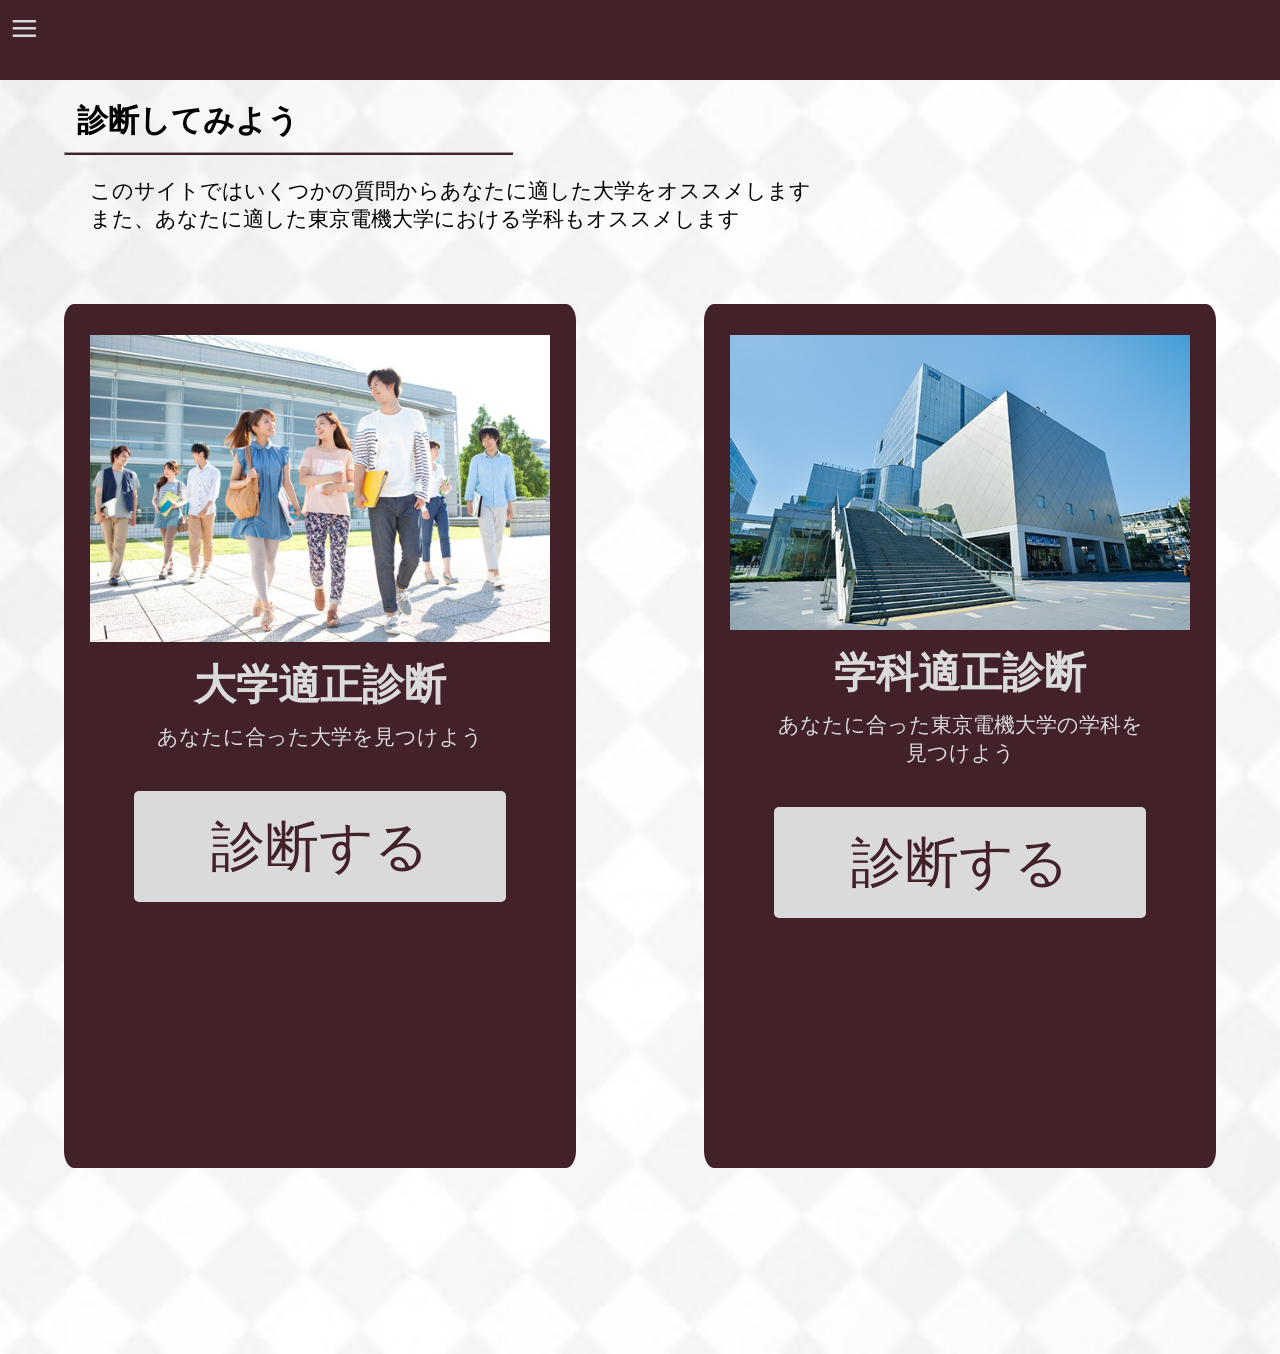
<file: app/templates/app/index.html>
<!DOCTYPE html>
<html lang="ja">
<head>
    <meta charset="UTF-8">
    <meta name="viewport" content="width=device-width, initial-scale=1.0">
    <title>適正診断</title>
    <link href="css/top_page.css" rel="stylesheet" type="text/css" media="all">
</head>
<body>
<!--ページのトップ-->
<div class="top">
<label for="check" class="display_on">≡</label>
</div>

<!--前置き-->
<h2 style="padding-left:6%;margin:0;padding-top:20px;">診断してみよう</h2>
<hr class="line">
<div class="detail">
    <p>このサイトではいくつかの質問からあなたに適した大学をオススメします<br>
        また、あなたに適した東京電機大学における学科もオススメします<br>
    </p>
</div>
<!--診断選択-->
<div class="buttom">
    <div class="buttom_1">
        <div class="center">
            <img src="img/students.jpg">
            <h1>大学適正診断</h1>
            <p>あなたに合った大学を見つけよう</p>
            <div class="atag">
                <a href="test_university.html">診断する</a>
            </div>
        </div>
    </div>
    <div class="buttom_2">
        <div class="center">
            <img src="img/tdu.jpg">
            <h1>学科適正診断</h1>
            <p>あなたに合った東京電機大学の学科を<br>見つけよう</p>
            <div class="atag">
                <a href="">診断する</a>
            </div>
        </div>
    </div>
</div>

<!--サイドバー-->
<section>
<input class="sidebar_button" type="checkbox" id="check">
<label for="check" class="dark"></label>
<div class="sidebar">
    <h2>情報一覧</h2>
    <ul>
        <li><a href="index.html">トップページ</a></li>
        <li>◆診断一覧◆</li>
        <li><a href="test_university.html">大学適正診断</a></li>
        <li><a href="test_department.html">学科適正診断</a></li>
    </ul>
</div>
</section>

</body>
</html>
</file>
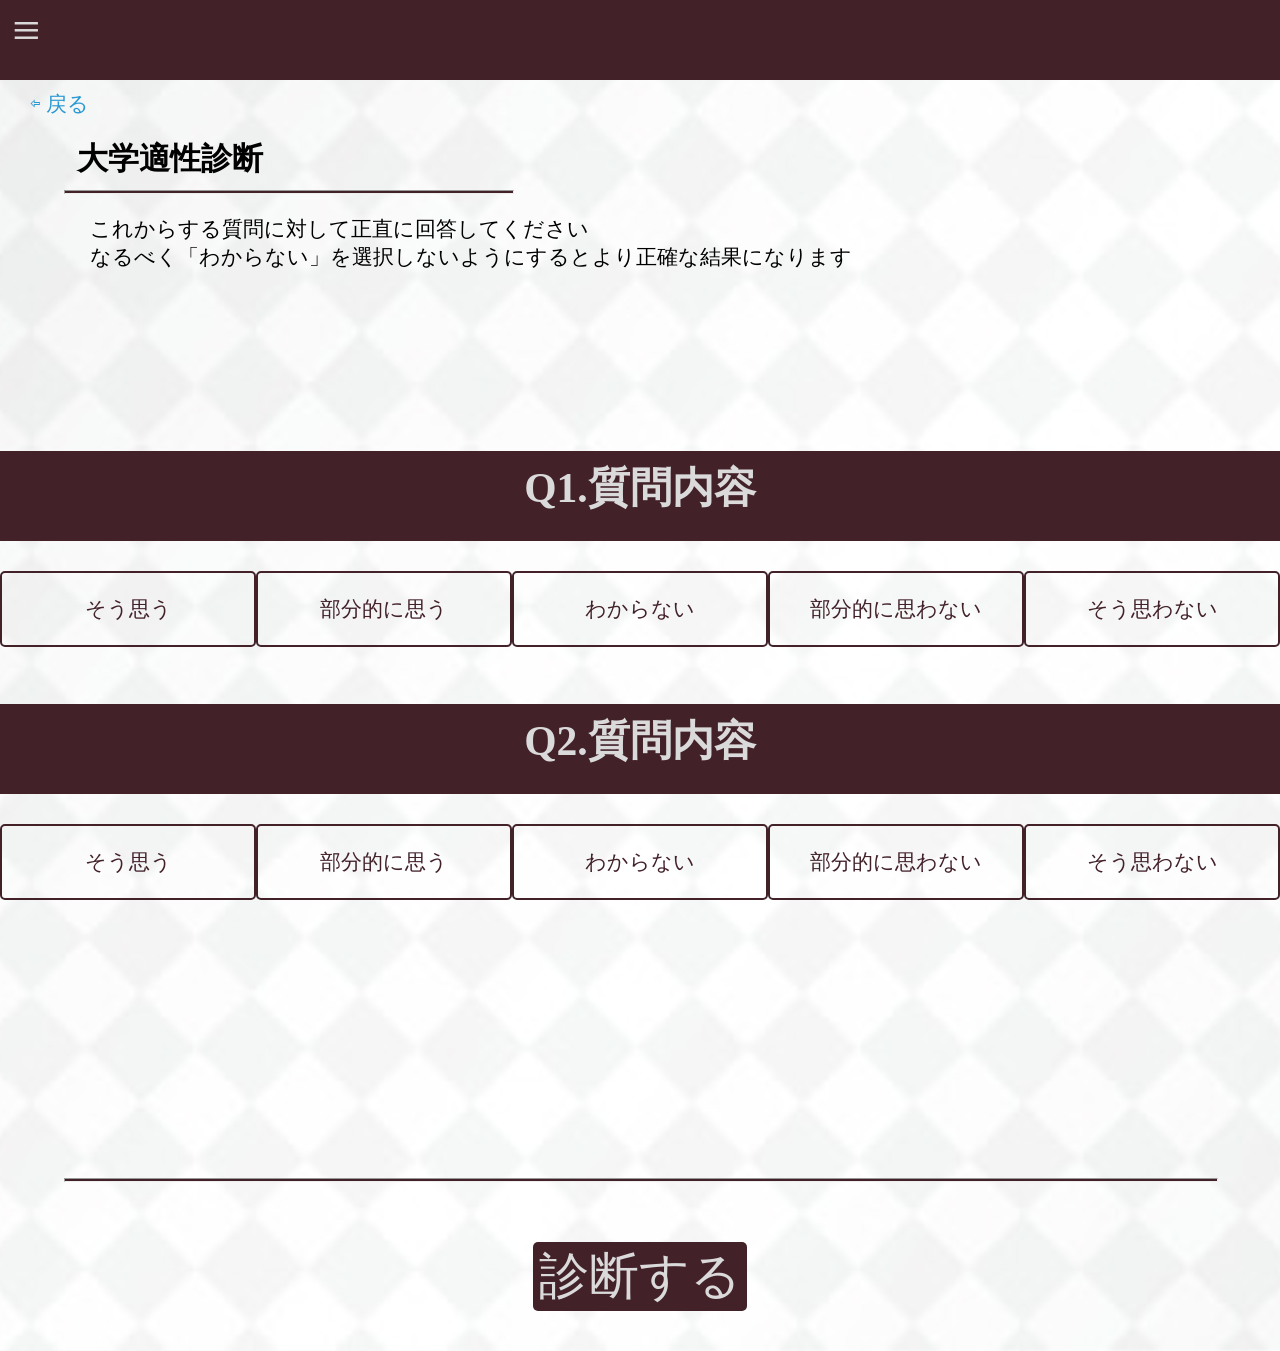
<file: app/templates/app/test_university.html>
<!DOCTYPE html>
<html lang="ja">
<head>
    <meta charset="UTF-8">
    <meta name="viewport" content="width=device-width, initial-scale=1.0">
    <title>大学適正診断</title>
    <link href="css/test.css" rel="stylesheet" type="text/css" media="all">
    <script src="js/test_university.js"></script>
</head>
<body>
<div class="top">
    <label for="check" class="display_on">≡</label>
</div>

<div class="back_page">
    <a href="index.html">⇦ 戻る</a>
</div>
<h2 style="padding-left:6%;margin:0;padding-top:20px;">大学適性診断</h2>
<hr class="line">
<div class="detail">
    <p>これからする質問に対して正直に回答してください<br>なるべく「わからない」を選択しないようにするとより正確な結果になります</p>
</div>

<div class="frame">
<div class="question">
    <h1>Q1.質問内容</h1>
    <div class="center">
        <input type="radio" id="q1_1" name="q_1" value="4">
        <label for="q1_1">そう思う</label>
        <input type="radio" id="q1_2" name="q_1" value="3">
        <label for="q1_2">部分的に思う</label>
        <input type="radio" id="q1_3" name="q_1" value="2">
        <label for="q1_3">わからない</label>
        <input type="radio" id="q1_4" name="q_1" value="1">
        <label for="q1_4">部分的に思わない</label>
        <input type="radio" id="q1_5" name="q_1" value="0">
        <label for="q1_5">そう思わない</label>
    </div>
</div>
</div>

<div class="question">
    <h1>Q2.質問内容</h1>
    <div class="center">
        <input type="radio" id="q2_1" name="q_2" value="4">
        <label for="q2_1">そう思う</label>
        <input type="radio" id="q2_2" name="q_2" value="3">
        <label for="q2_2">部分的に思う</label>
        <input type="radio" id="q2_3" name="q_2" value="2">
        <label for="q2_3">わからない</label>
        <input type="radio" id="q2_4" name="q_2" value="1">
        <label for="q2_4">部分的に思わない</label>
        <input type="radio" id="q2_5" name="q_2" value="0">
        <label for="q2_5">そう思わない</label>
    </div>
</div>

<div class="end">
    <hr class="line">
    <button type="button" onclick="calculateScore()">診断する</button>
</div>

<!--サイドバー-->
<section>
<input class="sidebar_button" type="checkbox" id="check">
<label for="check" class="dark"></label>
<div class="sidebar">
    <h2>情報一覧</h2>
    <ul>
        <li><a href="index.html">トップページ</a></li>
        <li>◆診断一覧◆</li>
        <li><a href="test_university.html">大学適正診断</a></li>
        <li><a href="test_department.html">学科適正診断</a></li>
    </ul>
</div>
</section>

</body>
</html>
</file>
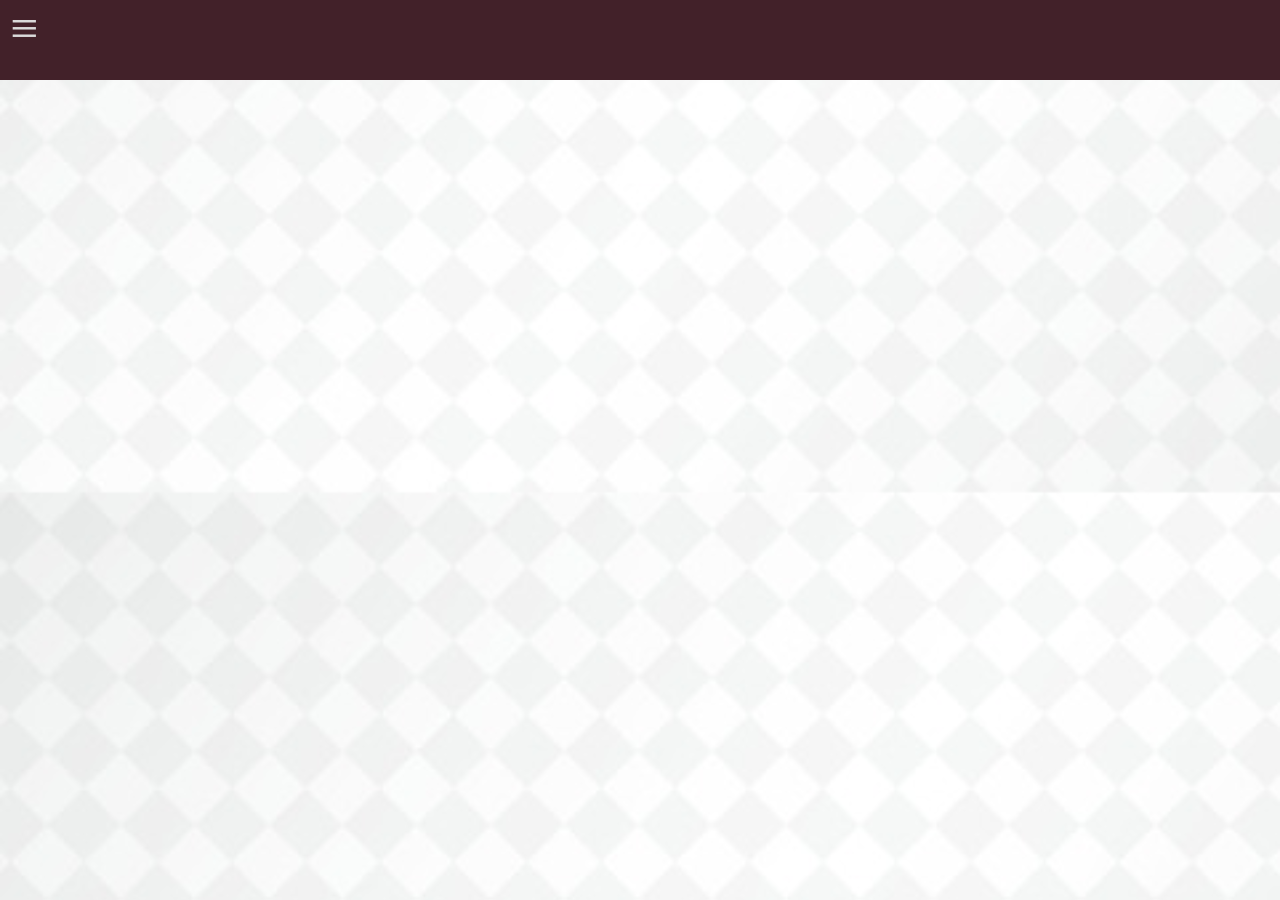
<file: app/templates/app/手本.html>
<!DOCTYPE html>
<html lang="ja">
<head>
    <meta charset="UTF-8">
    <meta name="viewport" content="width=device-width, initial-scale=1.0">
    <title>診断結果 - 東京電機大学</title>
    <link href="css/result_university.css" rel="stylesheet" type="text/css" media="all">
</head>
<body>

<!--ページのトップ-->
<div class="top">
<label for="check" class="display_on">≡</label>
</div>


<!--サイドバー-->
<section>
<input class="sidebar_button" type="checkbox" id="check">
<label for="check" class="dark"></label>
<div class="sidebar">
    <h2>情報一覧</h2>
    <ul>
        <li><a href="index.html">トップページ</a></li>
        <li>◆診断一覧◆</li>
        <li><a href="test_university.html">大学適正診断</a></li>
        <li><a href="test_department.html">学科適正診断</a></li>
    </ul>
</div>
</section>
    
</body>
</html>
</file>
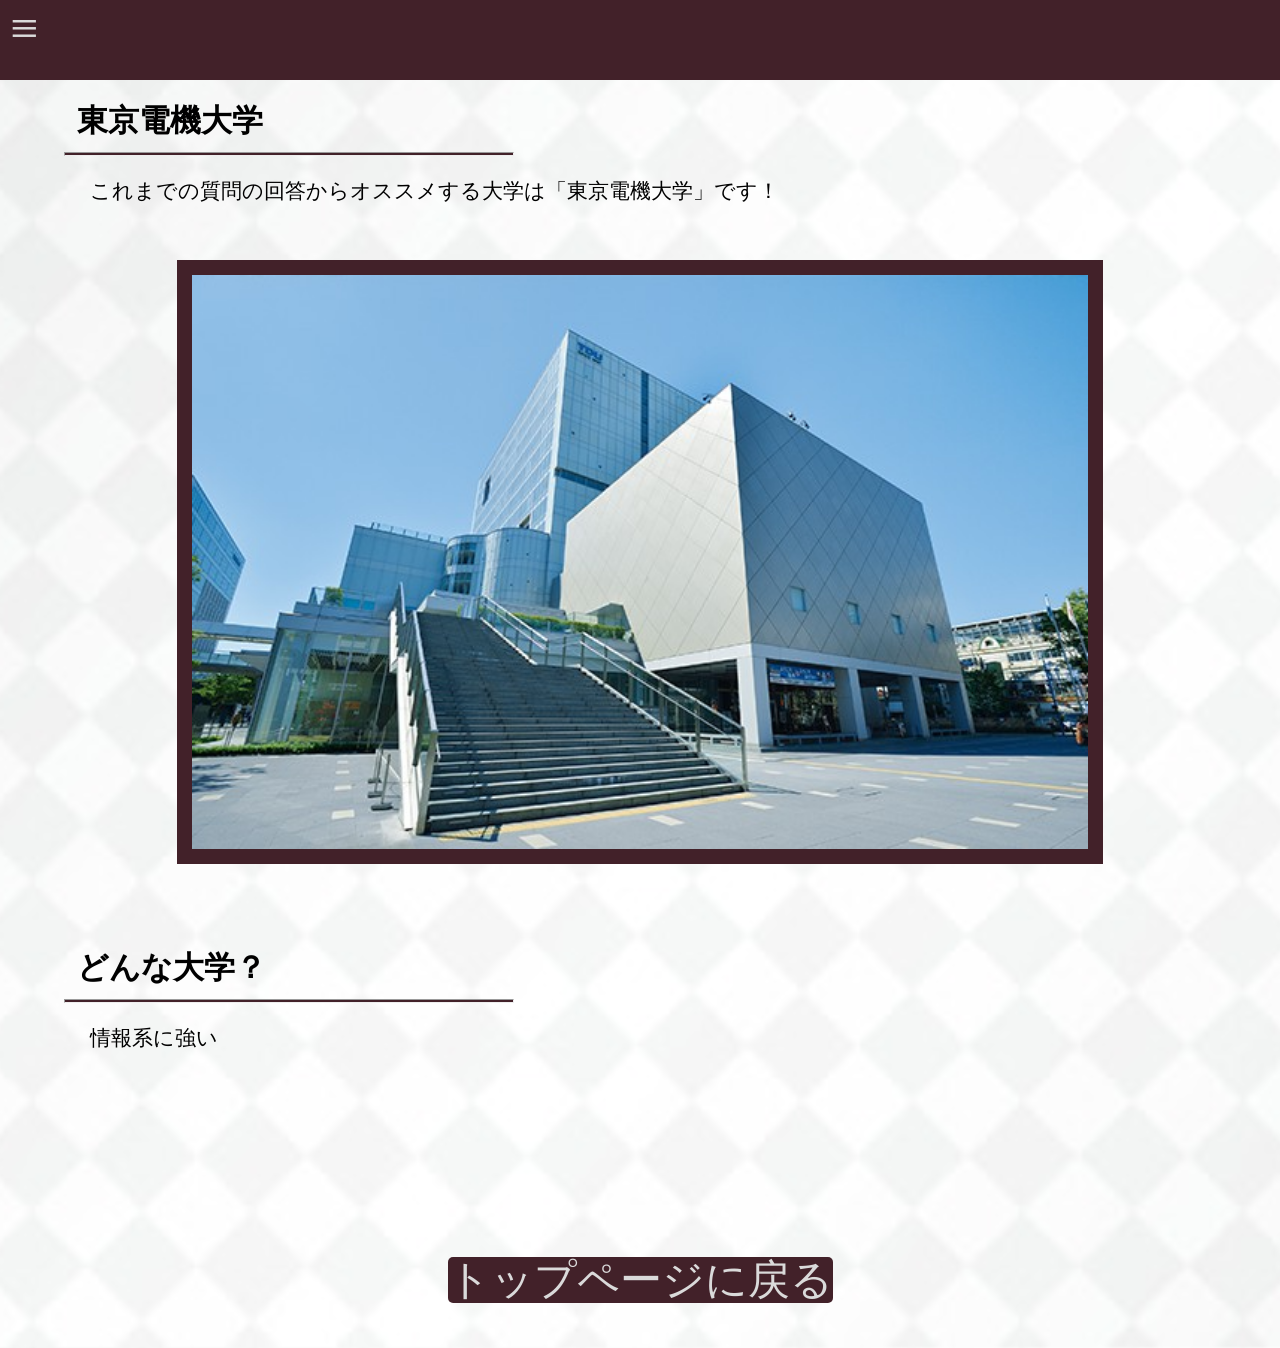
<file: app/templates/app/university/dendai.html>
<!DOCTYPE html>
<html lang="ja">
<head>
    <meta charset="UTF-8">
    <meta name="viewport" content="width=device-width, initial-scale=1.0">
    <title>診断結果 - 東京電機大学</title>
    <link href="../css/result_university.css" rel="stylesheet" type="text/css" media="all">
</head>
<body>

<!--ページのトップ-->
<div class="top">
<label for="check" class="display_on">≡</label>
</div>

<!--診断結果-->
<h2 style="padding-left:6%;margin:0;padding-top:20px;">東京電機大学</h2>
<hr class="line">
<div class="detail">
    <p>これまでの質問の回答からオススメする大学は「東京電機大学」です！</p>
</div>

<div class="img">
    <img src="../img/tdu.jpg">
</div>


<h2 style="padding-left:6%;margin:0;padding-top:20px;">どんな大学？</h2>
<hr class="line">
<div class="detail">
    <p>情報系に強い</p>
</div>

<div class="back_top">
    <a href="../index.html">トップページに戻る</a>
</div>

<!--サイドバー-->
<section>
<input class="sidebar_button" type="checkbox" id="check">
<label for="check" class="dark"></label>
<div class="sidebar">
    <h2>情報一覧</h2>
    <ul>
        <li><a href="../index.html">トップページ</a></li>
        <li>◆診断一覧◆</li>
        <li><a href="../test_university.html">大学適正診断</a></li>
        <li><a href="../test_department.html">学科適正診断</a></li>
    </ul>
</div>
</section>
    
</body>
</html>
</file>
<file: app/templates/app/css/top_page.css>
body {
    background-color:rgb(235, 235, 235);
    margin:0;
    font-size: 130%;
    background-image: url("../img/Background_2.jpeg");
    background-repeat: repeat-y;
    background-size: cover;
    background-position: center;
}

.line {
    background-color:rgb(66, 33, 41);
    height:2px;
    width:35%;
    padding:0;
    margin-left: 5%;
    margin-bottom: 20px;
}

.top {
    width:100%;
    height:80px;
    background-color: rgb(66, 33, 41);
    display: flex;
    justify-content: inherit;
    align-items:normal;
}

.detail {
    position: relative;
    margin-left: 7%;
    width:100 - 14%;
    margin-right: 7%;
}

.display_on {
    user-select:none;
    font-size:240%;
    height:40px;
    width:40px;
    color:rgb(218, 218, 218);
    margin-left: 10px;
}

/*サイドバー*/
.dark {
    position:fixed;
    background-color: rgba(0,0,0,0.4);
    width:100vw;
    height:130vw;
    left:-2000px;
    top:0;
    bottom:0;
}

.sidebar {
    overflow-y: scroll;
    overflow-x: hidden;
    background-color: rgb(93, 51, 61);
    width:270px;
    position: fixed;
    left:-430px;
    top:0;
    height:100%;
    bottom:0;
    transition: 0.5s;
}

.sidebar li {
    list-style: none;
    color: rgb(186, 173, 176);
    padding:0 0 0 20px ;
    margin:0;
    border-top:1px solid rgba(42, 21, 26,0.5);
    border-bottom:1px solid rgba(42, 21, 26, 0.5);
}

.sidebar ul {
    margin:0 0 0 0px;
    padding:0 0 0 0px;
    line-height: 60px;
    border-top:1px solid rgba(42, 21, 26, 0.5);
    border-bottom:1px solid rgba(42, 21, 26, 0.5);
    user-select: none;
}

.sidebar ul li a {
    text-decoration: none;
    color: rgb(255, 243, 245);
    display:block;
    height:100%;
    width:100%;
    line-height: 60px;
    padding:0 0 0 20px;
}

.sidebar h2 {
    margin-bottom: 0;
    margin-top:0;
    font-size:35px;
    color: rgb(255, 243, 245);
    text-align: center;
    align-content: center;
    background-color: rgb(42, 21, 26);
    height:90px;
    user-select: none;
}

.sidebar ul li:hover a {
    padding-left:40px;
}

.sidebar_button {
    left:-600px;
    position: fixed;
}

.sidebar_button:checked ~ .dark {
    left:0;
}

.sidebar_button:checked ~ .sidebar {
    left:0;
}




/*
診断選択
画面幅によって表示を切り替える
上　＞　短い
下　＞　長い
*/

.center {
    margin-top: 6%;
    text-align: center;
}

.buttom {
    display: flex;
    flex-direction: column;
    height: 190vh;
    margin-bottom: 20px;
}

.buttom_1 {
    margin-top:50px;
    margin-left: auto;
    margin-right: auto;
    width:60%;
    height:40%;
    background-color: rgb(66, 33, 41);
    border-radius: 2%;
}

.buttom_2 {
    margin-top:50px;
    margin-left: auto;
    margin-right: auto;
    width:60%;
    height:41%;
    background-color: rgb(66, 33, 41);
    border-radius: 5px;
}

.buttom h1 {
    margin:0;
    margin-top: 10px;
    color: rgb(218, 218, 218);
}

.buttom p {
    margin:0;
    margin-top: 10px;
    color: rgb(218, 218, 218);
}

.buttom .atag {
    margin:0;
    margin-top: 30px;
    padding-top: 30px;
}

.buttom a {
    text-decoration: none;
    border-radius: 5px;
    padding: 5% 15%;
    font-size: 260%;
    color: rgb(66, 33, 41);
    background-color: rgb(218, 218, 218);
}

.buttom_1 img {
    width:90%;
}

.buttom_2 img {
    width:90%;
}


@media (min-width:920px){

    .buttom {
    display: flex;
    flex-direction: row;
    height: 120vh;
}

.buttom_1 {
    margin-top:50px;
    margin-left: auto;
    margin-right: auto;
    width:40%;
    height:80%;
    background-color: rgb(66, 33, 41);
    border-radius: 2%;
}

.buttom_2 {
    margin-top:50px;
    margin-left: auto;
    margin-right: auto;
    width:40%;
    height:80%;
    background-color: rgb(66, 33, 41);
    border-radius: 2%;
}

.buttom_1 img {
    width:90%;
    text-align: center;
}

.buttom_2 img {
    width:90%;
}

}
</file>
<file: app/templates/app/css/test.css>
body {
    background-color:rgb(235, 235, 235);
    margin:0;
    font-size: 130%;
    background-image: url("../img/Background_2.jpeg");
    background-repeat: repeat-y;
    background-size: cover;
    background-position: center;
}

.frame {
    height:25vh;
    width:100%;
}

.question {
    margin: 0;
    width:100%;
    height: 10vh;
    background-color: rgb(66, 33, 41);
    margin-left: auto;
    margin-right: auto;
    color: rgb(218, 218, 218);;
}

.question h1 {
    text-align: center;
    padding-top: 1vh;
}

input[type=radio]{
    display:none;
}

label {
    color: rgb(66, 33, 41);
    margin-left: auto;
    margin-right: auto;
    margin-top: 27px;
    border: 2px solid rgb(66, 33, 41);
    border-radius: 5px;
    float: left;
    width:20vw;
    height:8vh;
    display: flex;
    justify-content: center;
    align-items: center;
    text-align: center;
}

.display_on {
    margin:0;
    user-select:none;
    font-size:240%;
    height:40px;
    width:40px;
    color:rgb(218, 218, 218);
    margin-left: 10px;
}

.top {
    width:100%;
    height:80px;
    background-color: rgb(66, 33, 41);
    display: flex;
    justify-content: inherit;
}

.top label {
    display: flex;
    justify-content: inherit;
    align-items: center;
    align-items:normal;
}

.center {
    display: flex;
    justify-content: center; 
    align-items: center;
    align-self: center;
}

input[type=radio]:checked + label {
    background-color: rgb(107, 59, 71);
    color:rgb(218, 218, 218);
}

.end {
    height:30%;
    margin-top: 30%;
    width:100%;
    text-align: center;
}

.line {
    background-color:rgb(66, 33, 41);
    height:2px;
    width:35%;
    padding:0;
    margin-left: 5%;
    margin-bottom: 20px;
}

.end .line {
    background-color:rgb(66, 33, 41);
    height:2px;
    width:90%;
    padding:0;
    margin-left: 5%;
    margin-bottom: 60px;
}

.detail {
    position: relative;
    margin-left: 7%;
    width:100 - 14%;
    margin-right: 7%;
    margin-bottom: 180px;
}

button {
    background-color: rgb(66, 33, 41);
    color: rgb(218, 218, 218);
    border:none;
    cursor: pointer;
    font-size: 50px;
    border-radius: 5px;
    margin-bottom: 40px;
}

.back_page {
    margin-left: 30px;
    margin-top: 10px;
}

.back_page a {
    color:rgb(42, 152, 211);
    text-decoration: none;
}

/*サイドバー*/
.dark {
    position:fixed;
    background-color: rgba(0,0,0,0.4);
    width:100vw;
    height:230vw;
    left:-2000px;
    top:-40px;
}

.sidebar {
    overflow-y: scroll;
    overflow-x: hidden;
    background-color: rgb(93, 51, 61);
    width:270px;
    position: fixed;
    left:-430px;
    top:0;
    height:100%;
    bottom:0;
    transition: 0.5s;
}

.sidebar li {
    list-style: none;
    color: rgb(186, 173, 176);
    padding:0 0 0 20px ;
    margin:0;
    border-top:1px solid rgba(42, 21, 26,0.5);
    border-bottom:1px solid rgba(42, 21, 26, 0.5);
}

.sidebar ul {
    margin:0 0 0 0px;
    padding:0 0 0 0px;
    line-height: 60px;
    border-top:1px solid rgba(42, 21, 26, 0.5);
    border-bottom:1px solid rgba(42, 21, 26, 0.5);
    user-select: none;
}

.sidebar ul li a {
    text-decoration: none;
    color: rgb(255, 243, 245);
    display:block;
    height:100%;
    width:100%;
    line-height: 60px;
    padding:0 0 0 20px;
}

.sidebar h2 {
    margin-bottom: 0;
    margin-top:0;
    font-size:35px;
    color: rgb(255, 243, 245);
    text-align: center;
    align-content: center;
    background-color: rgb(42, 21, 26);
    height:90px;
    user-select: none;
}

.sidebar ul li:hover a {
    padding-left:40px;
}

.sidebar_button {
    left:-600px;
    position: fixed;
}

.sidebar_button:checked ~ .dark {
    left:0;
}

.sidebar_button:checked ~ .sidebar {
    left:0;
}
</file>
<file: app/templates/app/css/result_university.css>
body {
    background-color:rgb(235, 235, 235);
    margin:0;
    font-size: 130%;
    background-image: url("../img/Background_2.jpeg");
    background-repeat: repeat-y;
    background-size: cover;
    background-position: center;
}

.line {
    background-color:rgb(66, 33, 41);
    height:2px;
    width:35%;
    padding:0;
    margin-left: 5%;
    margin-bottom: 20px;
}

.top {
    width:100%;
    height:80px;
    background-color: rgb(66, 33, 41);
    display: flex;
    justify-content: inherit;
    align-items:normal;
}

.detail {
    position: relative;
    margin-left: 7%;
    width:100 - 14%;
    margin-right: 7%;
}

.display_on {
    user-select:none;
    font-size:240%;
    height:40px;
    width:40px;
    color:rgb(218, 218, 218);
    margin-left: 10px;
}

/*サイドバー*/
.dark {
    position:fixed;
    background-color: rgba(0,0,0,0.4);
    width:100vw;
    height:130vw;
    left:-2000px;
    top:0;
    bottom:0;
}

.sidebar {
    overflow-y: scroll;
    overflow-x: hidden;
    background-color: rgb(93, 51, 61);
    width:270px;
    position: fixed;
    left:-430px;
    top:0;
    height:100%;
    bottom:0;
    transition: 0.5s;
}

.sidebar li {
    list-style: none;
    color: rgb(186, 173, 176);
    padding:0 0 0 20px ;
    margin:0;
    border-top:1px solid rgba(42, 21, 26,0.5);
    border-bottom:1px solid rgba(42, 21, 26, 0.5);
}

.sidebar ul {
    margin:0 0 0 0px;
    padding:0 0 0 0px;
    line-height: 60px;
    border-top:1px solid rgba(42, 21, 26, 0.5);
    border-bottom:1px solid rgba(42, 21, 26, 0.5);
    user-select: none;
}

.sidebar ul li a {
    text-decoration: none;
    color: rgb(255, 243, 245);
    display:block;
    height:100%;
    width:100%;
    line-height: 60px;
    padding:0 0 0 20px;
}

.sidebar h2 {
    margin-bottom: 0;
    margin-top:0;
    font-size:35px;
    color: rgb(255, 243, 245);
    text-align: center;
    align-content: center;
    background-color: rgb(42, 21, 26);
    height:90px;
    user-select: none;
}

.sidebar ul li:hover a {
    padding-left:40px;
}

.sidebar_button {
    left:-600px;
    position: fixed;
}

.sidebar_button:checked ~ .dark {
    left:0;
}

.sidebar_button:checked ~ .sidebar {
    left:0;
}

.img {
    width:70vw;
    height:47vw;
    margin-top: 70px;
    margin-bottom: 50px;
    margin-left: auto;
    margin-right: auto;
    text-align: center;
}

img {
    width: 100%;
    outline: 15px solid rgb(66, 33, 41);
    display: block;
    margin: auto;
}

.back_top {
    margin: 200px auto 40px auto;
    width:50vw;
    text-align: center;
}

.back_top a {
    background-color: rgb(66, 33, 41);
    font-size: 200%;
    color: rgb(218, 218, 218);
    text-decoration: none;
    border-radius: 5px;
}
</file>
